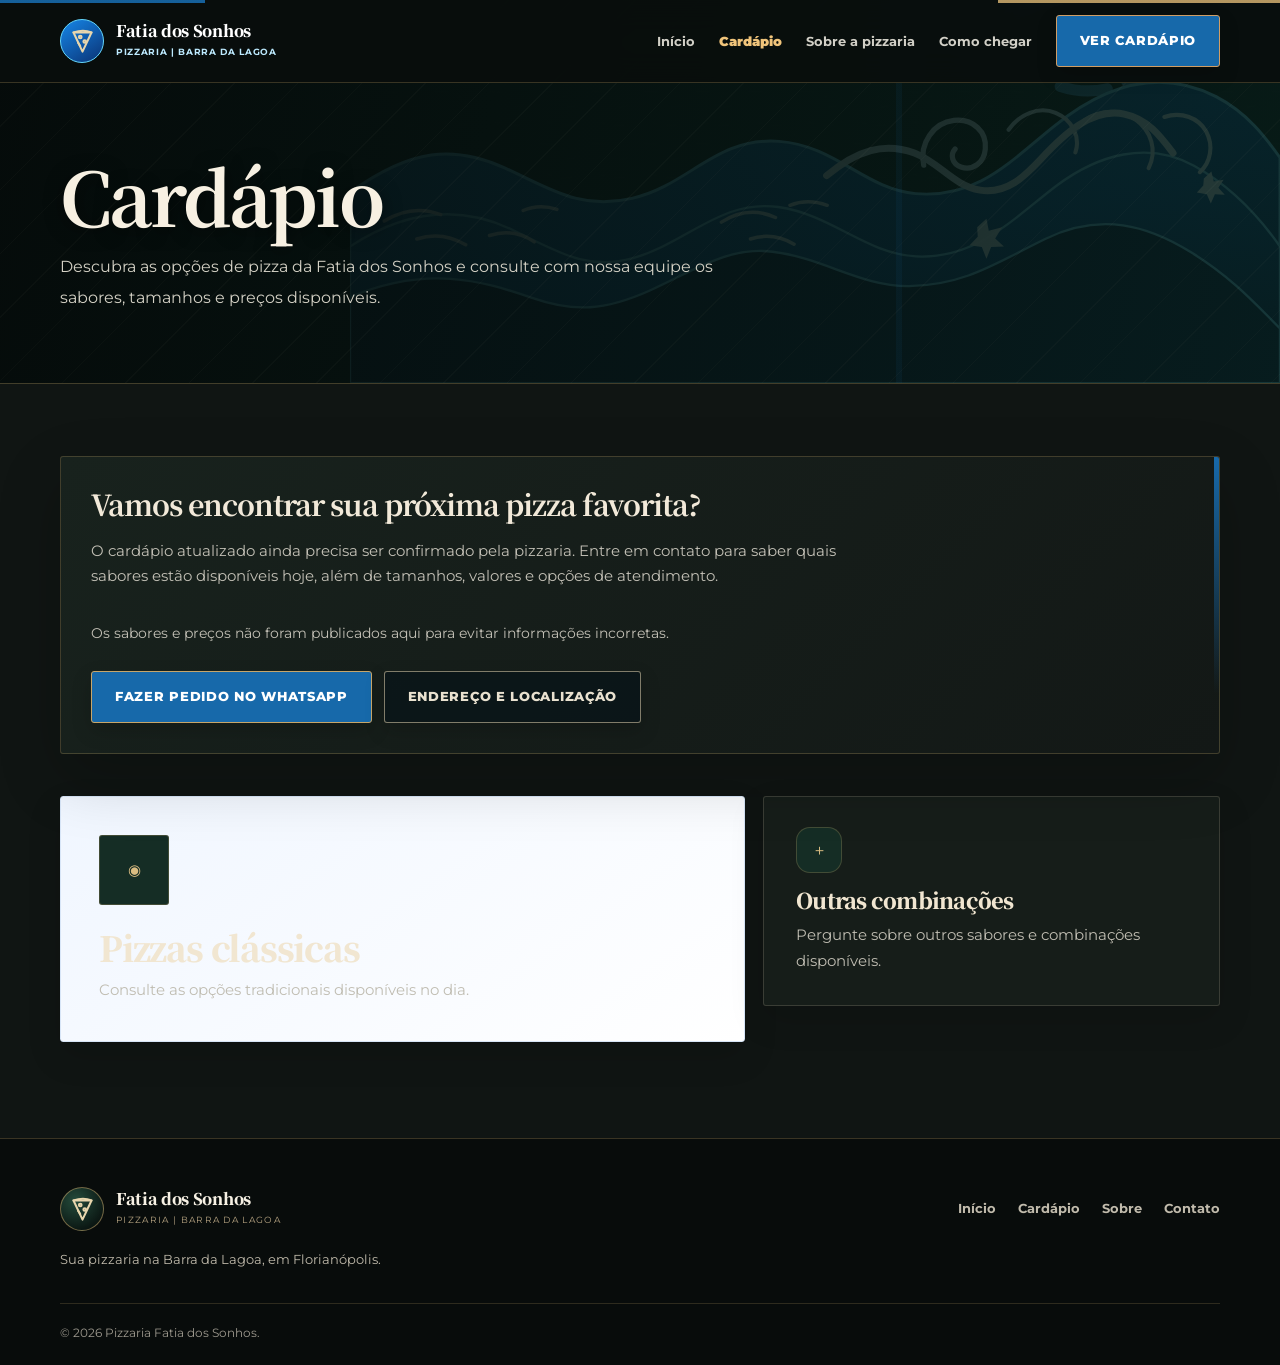
<file: cardapio.html>
<!DOCTYPE html>
<html lang="pt-BR"><head><meta charset="UTF-8"><meta name="viewport" content="width=device-width, initial-scale=1"><meta name="theme-color" content="#101413"><meta name="description" content="Consulte o cardápio da Pizzaria Fatia dos Sonhos, na Barra da Lagoa, Florianópolis. Confirme sabores, tamanhos e preços com a equipe."><title>Cardápio | Pizzaria Fatia dos Sonhos em Florianópolis</title><link rel="icon" type="image/svg+xml" href="favicon.svg"><link rel="preconnect" href="https://fonts.googleapis.com"><link rel="preconnect" href="https://fonts.gstatic.com" crossorigin><link href="https://fonts.googleapis.com/css2?family=Montserrat:wght@400;500;600;700;800;900&family=Noto+Serif+JP:wght@400;500;600;700&display=swap" rel="stylesheet"><link rel="stylesheet" href="style.css"></head>
<body><header class="navbar"><div class="container nav-inner"><a class="brand" href="index.html"><span class="brand-mark" aria-hidden="true"><svg viewBox="0 0 24 24" fill="none" stroke="currentColor" stroke-width="1.8" stroke-linecap="round" stroke-linejoin="round"><path d="M4 4c5.5-2 11.5-2 16 0l-8 17L4 4Z"/><path d="m4 4 16 0"/><circle cx="10" cy="8" r="1.2"/><circle cx="14" cy="12" r="1.2"/><path d="M8 13 10 16"/></svg></span><span><span class="brand-name">Fatia dos Sonhos</span><span class="brand-tag">Pizzaria | Barra da Lagoa</span></span></a><button class="menu-toggle" id="menuToggle" aria-label="Abrir menu" aria-expanded="false" aria-controls="navLinks">☰</button><nav class="nav-links" id="navLinks"><a href="index.html">Início</a><a href="cardapio.html" aria-current="page">Cardápio</a><a href="sobre.html">Sobre a pizzaria</a><a href="contato.html">Como chegar</a><a class="btn nav-cta" href="cardapio.html">VER CARDÁPIO</a></nav></div></header>
<main><section class="page-hero"><div class="container"><h1>Cardápio</h1><p>Descubra as opções de pizza da Fatia dos Sonhos e consulte com nossa equipe os sabores, tamanhos e preços disponíveis.</p></div></section><section class="page-content"><div class="container"><div class="menu-panel"><h2>Vamos encontrar sua próxima pizza favorita?</h2><p class="menu-intro">O cardápio atualizado ainda precisa ser confirmado pela pizzaria. Entre em contato para saber quais sabores estão disponíveis hoje, além de tamanhos, valores e opções de atendimento.</p><p class="menu-note">Os sabores e preços não foram publicados aqui para evitar informações incorretas.</p><div class="menu-actions"><a class="btn whatsapp-link" href="#">FAZER PEDIDO NO WHATSAPP</a><a class="btn btn-outline" href="contato.html">Endereço e localização</a></div></div><div style="margin-top:42px" class="service-grid"><article class="service-card"><div class="service-icon">◉</div><h3>Pizzas clássicas</h3><p>Consulte as opções tradicionais disponíveis no dia.</p></article><article class="service-card"><div class="service-icon">＋</div><h3>Outras combinações</h3><p>Pergunte sobre outros sabores e combinações disponíveis.</p></article></div></div></section></main>
<footer><div class="container"><div class="footer-main"><div><a class="brand" href="index.html"><span class="brand-mark" aria-hidden="true"><svg viewBox="0 0 24 24" fill="none" stroke="currentColor" stroke-width="1.8" stroke-linecap="round" stroke-linejoin="round"><path d="M4 4c5.5-2 11.5-2 16 0l-8 17L4 4Z"/><path d="m4 4 16 0"/><circle cx="10" cy="8" r="1.2"/><circle cx="14" cy="12" r="1.2"/><path d="M8 13 10 16"/></svg></span><span><span class="brand-name">Fatia dos Sonhos</span><span class="brand-tag">Pizzaria | Barra da Lagoa</span></span></a><p class="footer-description">Sua pizzaria na Barra da Lagoa, em Florianópolis.</p></div><nav class="footer-links"><a href="index.html">Início</a><a href="cardapio.html">Cardápio</a><a href="sobre.html">Sobre</a><a href="contato.html">Contato</a></nav></div><div class="footer-bottom"><span>© <span id="year"></span> Pizzaria Fatia dos Sonhos.</span></div></div></footer><script src="script.js"></script></body></html>
</file>
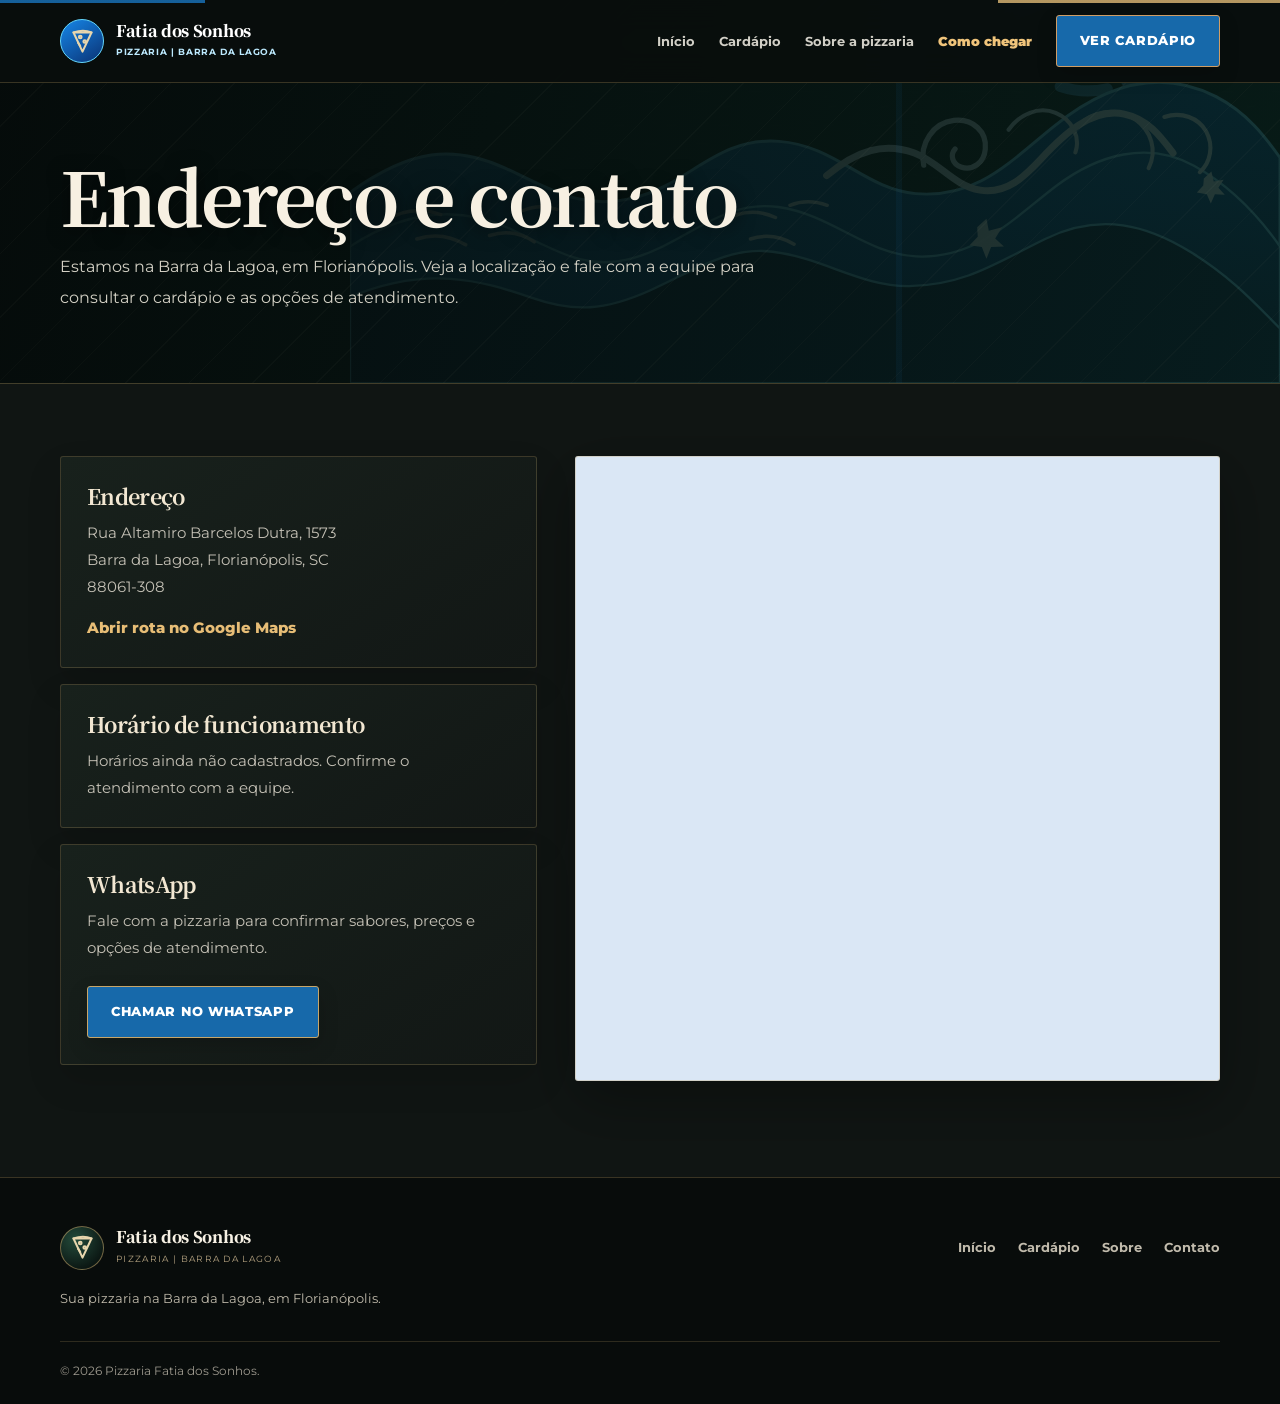
<file: contato.html>
<!DOCTYPE html>
<html lang="pt-BR"><head><meta charset="UTF-8"><meta name="viewport" content="width=device-width, initial-scale=1"><meta name="theme-color" content="#101413"><meta name="description" content="Encontre a Pizzaria Fatia dos Sonhos na Rua Altamiro Barcelos Dutra, 1573, Barra da Lagoa, Florianópolis, SC."><title>Endereço e contato | Fatia dos Sonhos</title><link rel="icon" type="image/svg+xml" href="favicon.svg"><link rel="preconnect" href="https://fonts.googleapis.com"><link rel="preconnect" href="https://fonts.gstatic.com" crossorigin><link href="https://fonts.googleapis.com/css2?family=Montserrat:wght@400;500;600;700;800;900&family=Noto+Serif+JP:wght@400;500;600;700&display=swap" rel="stylesheet"><link rel="stylesheet" href="style.css"></head>
<body><header class="navbar"><div class="container nav-inner"><a class="brand" href="index.html"><span class="brand-mark" aria-hidden="true"><svg viewBox="0 0 24 24" fill="none" stroke="currentColor" stroke-width="1.8" stroke-linecap="round" stroke-linejoin="round"><path d="M4 4c5.5-2 11.5-2 16 0l-8 17L4 4Z"/><path d="m4 4 16 0"/><circle cx="10" cy="8" r="1.2"/><circle cx="14" cy="12" r="1.2"/><path d="M8 13 10 16"/></svg></span><span><span class="brand-name">Fatia dos Sonhos</span><span class="brand-tag">Pizzaria | Barra da Lagoa</span></span></a><button class="menu-toggle" id="menuToggle" aria-label="Abrir menu" aria-expanded="false" aria-controls="navLinks">☰</button><nav class="nav-links" id="navLinks"><a href="index.html">Início</a><a href="cardapio.html">Cardápio</a><a href="sobre.html">Sobre a pizzaria</a><a href="contato.html" aria-current="page">Como chegar</a><a class="btn nav-cta" href="cardapio.html">VER CARDÁPIO</a></nav></div></header>
<main><section class="page-hero"><div class="container"><h1>Endereço e contato</h1><p>Estamos na Barra da Lagoa, em Florianópolis. Veja a localização e fale com a equipe para consultar o cardápio e as opções de atendimento.</p></div></section><section class="page-content"><div class="container contact-page-grid"><div><div class="contact-card"><h2>Endereço</h2><p>Rua Altamiro Barcelos Dutra, 1573<br>Barra da Lagoa, Florianópolis, SC<br>88061-308</p><p style="margin-top:14px"><a href="https://www.google.com/maps/search/?api=1&query=R.+Altamiro+Barcelos+Dutra%2C+1573%2C+Barra+da+Lagoa%2C+Florian%C3%B3polis+-+SC%2C+88061-308" target="_blank" rel="noopener">Abrir rota no Google Maps</a></p></div><div class="contact-card"><h2>Horário de funcionamento</h2><p>Horários ainda não cadastrados. Confirme o atendimento com a equipe.</p></div><div class="contact-card"><h2>WhatsApp</h2><p>Fale com a pizzaria para confirmar sabores, preços e opções de atendimento.</p><div class="menu-actions"><a class="btn whatsapp-link" href="#">Chamar no WhatsApp</a></div></div></div><div class="map-card"><iframe title="Mapa da Pizzaria Fatia dos Sonhos na Barra da Lagoa" src="https://maps.google.com/maps?q=R.%20Altamiro%20Barcelos%20Dutra%2C%201573%2C%20Barra%20da%20Lagoa%2C%20Florian%C3%B3polis%20-%20SC&t=&z=15&ie=UTF8&iwloc=&output=embed" loading="lazy" referrerpolicy="no-referrer-when-downgrade" allowfullscreen></iframe></div></div></section></main>
<footer><div class="container"><div class="footer-main"><div><a class="brand" href="index.html"><span class="brand-mark" aria-hidden="true"><svg viewBox="0 0 24 24" fill="none" stroke="currentColor" stroke-width="1.8" stroke-linecap="round" stroke-linejoin="round"><path d="M4 4c5.5-2 11.5-2 16 0l-8 17L4 4Z"/><path d="m4 4 16 0"/><circle cx="10" cy="8" r="1.2"/><circle cx="14" cy="12" r="1.2"/><path d="M8 13 10 16"/></svg></span><span><span class="brand-name">Fatia dos Sonhos</span><span class="brand-tag">Pizzaria | Barra da Lagoa</span></span></a><p class="footer-description">Sua pizzaria na Barra da Lagoa, em Florianópolis.</p></div><nav class="footer-links"><a href="index.html">Início</a><a href="cardapio.html">Cardápio</a><a href="sobre.html">Sobre</a><a href="contato.html">Contato</a></nav></div><div class="footer-bottom"><span>© <span id="year"></span> Pizzaria Fatia dos Sonhos.</span></div></div></footer><script src="script.js"></script></body></html>
</file>
<file: style.css>
:root{--blue:#164b91;--blue-dark:#103566;--blue-light:#eaf3ff;--white:#fff;--ink:#17263c;--muted:#637187;--line:#e3eaf3;--shadow:0 18px 55px rgba(16,53,102,.12);--radius:22px}
    *{box-sizing:border-box}
    html{scroll-behavior:smooth;scroll-padding-top:92px}
    body{margin:0;font-family:'Montserrat',sans-serif;color:var(--ink);background:var(--white);line-height:1.65}
    img{display:block;max-width:100%}
    a{color:inherit;text-decoration:none}
    button{font:inherit}
    .container{width:min(1160px,calc(100% - 40px));margin-inline:auto}
    .section{padding:92px 0}
    .eyebrow{display:inline-flex;align-items:center;gap:9px;color:var(--blue);font-size:.76rem;font-weight:900;letter-spacing:.14em;text-transform:uppercase}
    .eyebrow:before{content:"";width:24px;height:3px;border-radius:3px;background:currentColor}
    h1,h2,h3,p{margin-top:0}
    h1,h2,h3{line-height:1.13;letter-spacing:-.04em}
    h2{font-size:clamp(2rem,4vw,3.2rem);margin:14px 0 16px;font-weight:900}
    .section-intro{max-width:650px;color:var(--muted);margin-bottom:38px}
    .btn{display:inline-flex;align-items:center;justify-content:center;gap:10px;padding:15px 22px;border:2px solid transparent;border-radius:999px;background:var(--blue);color:#fff;font-size:.91rem;font-weight:900;transition:transform .2s,background .2s,box-shadow .2s;cursor:pointer}
    .btn:hover{background:var(--blue-dark);transform:translateY(-2px);box-shadow:0 12px 28px #164b912b}
    .btn-outline{background:transparent;color:var(--blue);border-color:#b8cde8}
    .btn-outline:hover{color:#fff;border-color:var(--blue)}
    .btn svg{width:19px;height:19px;flex:none}
    /* Navegação */
    .navbar{position:fixed;inset:0 0 auto;z-index:1000;background:rgba(255,255,255,.94);border-bottom:1px solid #e8eef6;backdrop-filter:blur(14px)}
    .nav-inner{height:82px;display:flex;align-items:center;justify-content:space-between;gap:24px}
    .brand{display:flex;align-items:center;gap:11px;min-width:0}
    .brand-mark{display:grid;place-items:center;width:46px;height:46px;flex:none;border-radius:15px;background:var(--blue);color:#fff}
    .brand-mark svg{width:27px;height:27px}
    .brand-name{display:block;font-size:.95rem;font-weight:900;letter-spacing:-.04em;line-height:1.1}
    .brand-tag{display:block;color:var(--muted);font-size:.65rem;letter-spacing:.08em;text-transform:uppercase;margin-top:5px}
    .nav-links{display:flex;align-items:center;gap:27px;font-size:.82rem;font-weight:700;color:#43536b}
    .nav-links a:not(.btn):hover{color:var(--blue)}
    .nav-cta{padding:12px 17px;font-size:.8rem}
    .menu-toggle{display:none;width:44px;height:44px;border:1px solid var(--line);background:#fff;border-radius:12px;color:var(--blue);cursor:pointer}
    .menu-toggle svg{width:23px;height:23px}
    /* Hero */
    .hero{padding:138px 0 78px;overflow:hidden;background:radial-gradient(circle at 83% 27%,#e4efff 0,transparent 32%),linear-gradient(180deg,#f8fbff 0%,#fff 100%)}
    .hero-grid{display:grid;grid-template-columns:1.02fr .98fr;align-items:center;gap:56px}
    .hero-copy h1{font-size:clamp(2.8rem,5.6vw,5rem);margin:18px 0 22px;font-weight:900;max-width:650px}
    .hero-copy h1 span{color:var(--blue)}
    .hero-copy>p{max-width:550px;color:var(--muted);font-size:1.05rem;margin-bottom:29px}
    .hero-actions{display:flex;flex-wrap:wrap;gap:12px}
    .hero-note{display:flex;align-items:center;gap:12px;margin-top:27px;color:var(--muted);font-size:.8rem}
    .note-icon{display:grid;place-items:center;width:38px;height:38px;flex:none;border-radius:50%;background:var(--blue-light);color:var(--blue)}
    .note-icon svg{width:20px;height:20px}
    .hero-visual{position:relative;min-height:470px}
    .hero-photo{position:absolute;inset:12px 18px 20px 22px;overflow:hidden;border-radius:48% 48% 25px 25px;box-shadow:var(--shadow)}
    .hero-photo img{width:100%;height:100%;object-fit:cover}
    .hero-photo:after{content:"";position:absolute;inset:0;background:linear-gradient(180deg,transparent 58%,rgba(7,28,57,.42))}
    .floating-card{position:absolute;z-index:2;display:flex;align-items:center;gap:12px;background:#fff;padding:15px 18px;border:1px solid #e7eef8;border-radius:17px;box-shadow:var(--shadow)}
    .floating-card.top{top:36px;left:0}
    .floating-card.bottom{bottom:0;right:0}
    .float-icon{display:grid;place-items:center;width:43px;height:43px;border-radius:13px;background:var(--blue-light);color:var(--blue)}
    .float-icon svg{width:23px;height:23px}
    .float-title{display:block;font-size:.8rem;font-weight:900}
    .float-sub{display:block;font-size:.68rem;color:var(--muted);margin-top:2px}
    /* Serviços */
    .services{background:#fff}
    .section-heading{text-align:center}
    .section-heading .section-intro{margin-inline:auto}
    .service-grid{display:grid;grid-template-columns:repeat(3,1fr);gap:20px}
    .service-card{padding:30px;border:1px solid var(--line);border-radius:var(--radius);transition:transform .2s,box-shadow .2s}
    .service-card:hover{transform:translateY(-5px);box-shadow:var(--shadow)}
    .service-icon{display:grid;place-items:center;width:58px;height:58px;border-radius:18px;background:var(--blue-light);color:var(--blue);margin-bottom:23px}
    .service-icon svg{width:29px;height:29px}
    .service-card h3{font-size:1.2rem;margin-bottom:10px;font-weight:900}
    .service-card p{color:var(--muted);font-size:.9rem;margin:0}
    /* Diferenciais */
    .advantages{background:var(--blue-dark);color:#fff;position:relative;overflow:hidden}
    .advantages:after{content:"";position:absolute;width:420px;height:420px;border:1px solid #ffffff14;border-radius:50%;right:-160px;top:-180px;box-shadow:0 0 0 50px #ffffff08,0 0 0 100px #ffffff05}
    .advantages .eyebrow{color:#a9d0ff}
    .advantages .section-intro{color:#d0deef}
    .advantage-grid{display:grid;grid-template-columns:repeat(4,1fr);gap:16px;position:relative;z-index:1}
    .advantage{padding:23px 20px;border:1px solid #ffffff26;background:#ffffff09;border-radius:18px}
    .advantage .service-icon{background:#ffffff14;color:#c8e0ff;width:49px;height:49px;border-radius:15px;margin-bottom:18px}
    .advantage .service-icon svg{width:24px;height:24px}
    .advantage h3{font-size:1rem;margin-bottom:9px}
    .advantage p{font-size:.82rem;color:#d0deef;margin:0}
    /* Sobre */
    .about-grid{display:grid;grid-template-columns:.95fr 1.05fr;gap:68px;align-items:center}
    .about-image{position:relative;min-height:435px}
    .about-image img{position:absolute;inset:0;width:100%;height:100%;object-fit:cover;border-radius:var(--radius);box-shadow:var(--shadow)}
    .about-stamp{position:absolute;right:-18px;bottom:24px;background:var(--blue);color:#fff;border-radius:18px;padding:20px 23px;max-width:195px;box-shadow:var(--shadow)}
    .about-stamp strong{display:block;font-size:1.12rem;font-weight:900}
    .about-stamp span{display:block;font-size:.75rem;margin-top:5px;color:#dbeaff}
    .about-copy p{color:var(--muted)}
    .about-points{display:grid;grid-template-columns:1fr 1fr;gap:13px;margin:25px 0 29px}
    .about-point{display:flex;align-items:center;gap:9px;font-size:.83rem;font-weight:700}
    .check{display:grid;place-items:center;width:23px;height:23px;flex:none;border-radius:50%;background:var(--blue-light);color:var(--blue)}
    .check svg{width:14px;height:14px}
    /* Localização */
    .location{background:var(--blue-light)}
    .location-grid{display:grid;grid-template-columns:.9fr 1.1fr;gap:35px;align-items:stretch}
    .location-info{padding:15px 0}
    .info-row{display:flex;align-items:flex-start;gap:14px;margin:23px 0}
    .info-row .service-icon{width:47px;height:47px;border-radius:14px;flex:none;margin:0}
    .info-row .service-icon svg{width:23px;height:23px}
    .info-row h3{font-size:.92rem;letter-spacing:0;margin:2px 0 5px}
    .info-row p{font-size:.85rem;color:var(--muted);margin:0}
    .map-card{overflow:hidden;border-radius:var(--radius);min-height:390px;background:#d8e7f8;box-shadow:var(--shadow)}
    .map-card iframe{width:100%;height:100%;min-height:390px;border:0;display:block}
    /* Chamada final */
    .final-cta{padding:82px 0}
    .cta-panel{position:relative;overflow:hidden;display:flex;align-items:center;justify-content:space-between;gap:30px;padding:48px;border-radius:28px;background:var(--blue);color:#fff}
    .cta-panel:after{content:"";position:absolute;width:310px;height:310px;border:1px solid #ffffff2a;border-radius:50%;right:18%;top:-190px;box-shadow:0 0 0 38px #ffffff0c,0 0 0 76px #ffffff08}
    .cta-copy{position:relative;z-index:1;max-width:650px}
    .cta-copy h2{margin-top:0;margin-bottom:12px}
    .cta-copy p{color:#dceaff;margin:0}
    .cta-panel .btn{position:relative;z-index:1;background:#fff;color:var(--blue);white-space:nowrap}
    .cta-panel .btn:hover{background:#eaf3ff}
    /* Rodapé */
    footer{background:#0c2547;color:#fff;padding:48px 0 22px}
    .footer-main{display:flex;justify-content:space-between;gap:30px;align-items:flex-start;padding-bottom:32px}
    footer .brand-tag{color:#b6c8df}
    .footer-description{max-width:340px;color:#b6c8df;font-size:.82rem;margin:17px 0 0}
    .footer-links{display:flex;gap:22px;flex-wrap:wrap;font-size:.8rem;color:#dce7f5;font-weight:700}
    .footer-links a:hover{color:#fff;text-decoration:underline}
    .footer-bottom{border-top:1px solid #ffffff20;padding-top:20px;display:flex;justify-content:space-between;gap:18px;flex-wrap:wrap;color:#a9bdd7;font-size:.72rem}
    .whatsapp-float{position:fixed;right:22px;bottom:22px;z-index:900;width:62px;height:62px;display:grid;place-items:center;border-radius:50%;background:#20b965;color:#fff;box-shadow:0 10px 30px #08743c4d;transition:transform .2s}
    .whatsapp-float:hover{transform:translateY(-4px) scale(1.04)}
    .whatsapp-float svg{width:31px;height:31px}
    .sr-only{position:absolute;width:1px;height:1px;padding:0;margin:-1px;overflow:hidden;clip:rect(0,0,0,0);white-space:nowrap;border:0}
    @media(max-width:950px){
      .nav-links{gap:16px}.nav-links a:not(.btn){font-size:.76rem}
      .hero-grid{gap:25px}.hero-visual{min-height:400px}
      .advantage-grid{grid-template-columns:repeat(2,1fr)}
      .about-grid{gap:38px}
    }
    @media(max-width:760px){
      html{scroll-padding-top:75px}.container{width:min(100% - 32px,560px)}.section{padding:68px 0}
      .nav-inner{height:72px}.brand-mark{width:41px;height:41px;border-radius:13px}.brand-name{font-size:.87rem}
      .menu-toggle{display:grid;place-items:center}
      .nav-links{display:none;position:absolute;top:72px;left:0;right:0;padding:18px 22px 24px;background:#fff;border-bottom:1px solid var(--line);box-shadow:0 18px 25px #123b7212;align-items:stretch;gap:0}
      .nav-links.open{display:flex;flex-direction:column}
      .nav-links a:not(.btn){padding:13px 0;font-size:.9rem;border-bottom:1px solid #edf1f7}
      .nav-cta{margin-top:14px}
      .hero{padding:112px 0 58px}.hero-grid{grid-template-columns:1fr;gap:35px}.hero-copy h1{font-size:clamp(2.65rem,12vw,4rem)}
      .hero-copy>p{font-size:.97rem}.hero-visual{min-height:370px;margin:0 4px}
      .hero-photo{inset:10px 12px 18px 16px}.floating-card.top{left:-5px;top:18px}.floating-card.bottom{right:-4px}
      .service-grid,.review-grid{grid-template-columns:1fr}.service-card{padding:25px}
      .advantage-grid{gap:12px}.advantage{padding:19px 15px}
      .about-grid,.location-grid{grid-template-columns:1fr;gap:28px}.about-image{min-height:340px;margin-right:10px}
      .about-stamp{right:-10px}.about-points{gap:12px}
      .map-card,.map-card iframe{min-height:320px}
      .cta-panel{padding:34px 25px;align-items:flex-start;flex-direction:column}.cta-panel h2{font-size:2.15rem}
      .footer-main{flex-direction:column}.footer-links{gap:16px}
      .whatsapp-float{width:56px;height:56px;right:15px;bottom:15px}
    }
    @media(max-width:390px){.brand-tag{font-size:.58rem}.hero-actions .btn{width:100%}.advantage-grid{grid-template-columns:1fr}.about-points{grid-template-columns:1fr}.floating-card{padding:12px}.float-title{font-size:.74rem}}
    @media(prefers-reduced-motion:reduce){html{scroll-behavior:auto}*,*:before,*:after{transition:none!important}}

    /* Direção de arte: composição editorial, hierarquia tipográfica e ritmo */
    :root{--blue:#124b91;--blue-dark:#0b2a52;--blue-light:#edf4fc;--ink:#10223b;--muted:#52657e;--line:#dce6f2;--shadow:0 24px 70px rgba(11,42,82,.15);--radius:24px}
    body{font-size:15px} h1,h2,h3{letter-spacing:-.055em} h1,h2,h3{font-weight:900}
    h2{font-size:clamp(2.35rem,4.7vw,3.8rem);line-height:1.02}
    .section-intro{font-size:1rem;line-height:1.85;max-width:600px}
    .hero{padding:154px 0 96px;background:linear-gradient(115deg,#f7faff 0%,#fff 58%,#e7f0fc 100%)}
    .hero-grid{grid-template-columns:minmax(0,1.1fr) minmax(0,.9fr);gap:clamp(32px,6vw,92px)}
    .hero-copy{padding:14px 0 22px}.hero-copy h1{font-size:clamp(3.4rem,6.8vw,6.3rem);line-height:.98;max-width:690px;margin:0 0 27px}
    .hero-copy h1 span{display:block;color:var(--blue)}.hero-copy>p{font-size:1.08rem;line-height:1.85;max-width:500px}
    .hero-visual{min-height:560px}.hero-photo{inset:0 0 18px 30px;border-radius:46% 46% 24px 24px}.hero-photo img{transform:scale(1.04)}
    .floating-card{border-radius:16px}.floating-card.top{left:-18px;top:56px}.floating-card.bottom{right:-20px;bottom:4px}
    .section{padding:108px 0}.section-heading{text-align:left;max-width:780px;margin-bottom:44px}
    .section-heading .section-intro{margin-left:0;margin-right:0}
    .service-grid{display:grid;grid-template-columns:1.2fr .8fr;grid-template-rows:auto auto;gap:18px;align-items:stretch}
    .service-card{min-height:210px;padding:30px 32px;display:flex;flex-direction:column;align-items:flex-start}
    .service-card:first-child{grid-row:span 2;min-height:100%;padding:38px;background:linear-gradient(145deg,#f0f6ff,#fff);border-color:#d7e5f7}
    .service-card:first-child .service-icon{width:70px;height:70px}.service-card:first-child h3{font-size:clamp(1.6rem,2.7vw,2.25rem);max-width:300px}
    .service-card:not(:first-child) .service-icon{width:46px;height:46px;border-radius:14px;margin-bottom:15px}
    .service-card:not(:first-child) .service-icon svg{width:23px;height:23px}
    .service-card h3{font-size:1.35rem}.service-card p{font-size:.91rem;line-height:1.8}
    .advantages{background:var(--blue-dark)}.advantages h2{max-width:650px}
    .advantage-grid{grid-template-columns:1.25fr .75fr 1fr;grid-template-rows:auto auto;gap:14px}
    .advantage{min-height:195px;padding:26px}.advantage:first-child{grid-column:span 2;min-height:230px;background:#ffffff12}
    .advantage:nth-child(2){grid-column:3;grid-row:span 2}.advantage:nth-child(3){grid-column:1;min-height:170px}.advantage:nth-child(4){grid-column:2;min-height:170px}
    .advantage h3{font-size:1.15rem}.advantage:first-child h3{font-size:1.55rem}.advantage p{line-height:1.8}
    .about-grid{grid-template-columns:1fr 1fr;gap:clamp(38px,7vw,100px)}.about-image{min-height:520px}
    .about-image img{border-radius:24px}.about-copy h2{max-width:560px}.about-copy p{line-height:1.9;font-size:.97rem}
    .location{background:#eaf2fc}.location-grid{grid-template-columns:.8fr 1.2fr;gap:60px}
    .location-info h2{font-size:clamp(2.3rem,4vw,3.3rem)}.map-card{min-height:460px;border:8px solid #fff}
    .map-card iframe{min-height:444px}.final-cta{padding:90px 0;background:#fff}
    .cta-panel{padding:58px 56px;border-radius:28px;background:linear-gradient(120deg,#124b91,#0b2a52)}
    .cta-copy h2{font-size:clamp(2.25rem,4vw,3.4rem);max-width:600px}.cta-copy p{font-size:1rem;line-height:1.8}
    footer{background:#071d39}.whatsapp-float{width:64px;height:64px}
    .reveal-image{opacity:0;transform:translateY(26px) scale(.985);transition:opacity .85s ease,transform .85s cubic-bezier(.2,.7,.2,1)}
    .reveal-image.is-visible{opacity:1;transform:translateY(0) scale(1)}
    @media(max-width:950px){
      .hero-grid{gap:28px}.hero-copy h1{font-size:clamp(3rem,6.5vw,4.8rem)}.hero-visual{min-height:440px}
      .service-grid{grid-template-columns:1fr 1fr}.service-card:first-child{grid-row:span 2}
      .advantage-grid{grid-template-columns:1fr 1fr}.advantage:first-child{grid-column:span 1}.advantage:nth-child(2){grid-column:2;grid-row:span 2}.advantage:nth-child(3){grid-column:1}.advantage:nth-child(4){grid-column:1}
      .location-grid{gap:30px}
    }
    @media(max-width:760px){
      .section{padding:74px 0}.hero{padding:112px 0 62px}
      .hero-grid{grid-template-columns:1fr;gap:28px}.hero-copy{padding:10px 0 0}.hero-copy h1{font-size:clamp(3.15rem,13vw,4.5rem);max-width:560px}
      .hero-copy>p{font-size:1rem}.hero-visual{min-height:410px;margin:0 8px 0 0}.hero-photo{inset:0 10px 18px 16px}
      .floating-card.top{left:-8px;top:20px}.floating-card.bottom{right:-5px;bottom:0}
      .section-heading{margin-bottom:30px}.service-grid{grid-template-columns:1fr;grid-template-rows:auto}
      .service-card:first-child{grid-row:auto;min-height:250px;padding:30px}.service-card{min-height:auto}
      .advantage-grid{grid-template-columns:1fr 1fr}.advantage:first-child{grid-column:span 2;min-height:180px}
      .advantage:nth-child(2){grid-column:span 2;grid-row:auto}.advantage:nth-child(3),.advantage:nth-child(4){grid-column:auto;min-height:185px}
      .review-grid{grid-template-columns:1fr}.review,.review:last-child{grid-column:auto;min-height:220px}.review:nth-child(2){transform:none}.review-note{margin-top:22px}
      .about-grid,.location-grid{grid-template-columns:1fr;gap:34px}.about-image{min-height:360px;margin-right:10px}
      .map-card,.map-card iframe{min-height:330px}.map-card{border-width:5px}.cta-panel{padding:35px 25px}.final-cta{padding:64px 0}
    }
    @media(max-width:390px){
      .hero-copy h1{font-size:3rem}.hero-visual{min-height:340px}.advantage-grid{grid-template-columns:1fr}
      .advantage:first-child,.advantage:nth-child(2),.advantage:nth-child(3),.advantage:nth-child(4){grid-column:1;grid-row:auto;min-height:150px}
    }
    @media(prefers-reduced-motion:reduce){.reveal-image{opacity:1;transform:none;transition:none}}

  
    /* Ajustes finais para telas estreitas (incluindo 360px) */
    html, body{width:100%;max-width:100%;overflow-x:clip}
    img, iframe{max-width:100%}
    .container{min-width:0}
    .hero-copy h1, h2, h3, p, a, .brand{overflow-wrap:break-word}
    .btn{min-height:48px}
    .menu-toggle{min-width:44px;min-height:44px}
    .footer-links a, .footer-bottom a{display:inline-flex;align-items:center;min-height:44px}
    @media(max-width:760px){
      .container{width:calc(100% - 32px);max-width:560px}
      .section{padding:58px 0}
      .nav-inner{gap:10px}
      .brand{gap:8px}
      .brand-mark{width:38px;height:38px}
      .brand-name{font-size:.84rem}
      .brand-tag{font-size:.56rem;letter-spacing:.045em}
      .nav-links{max-height:calc(100dvh - 72px);overflow-y:auto}
      .nav-links a:not(.btn){min-height:44px;display:flex;align-items:center;padding:10px 0}
      .nav-cta{min-height:48px}
      .hero{padding:102px 0 48px}
      .hero-grid{gap:24px}
      .hero-copy h1{font-size:clamp(2.25rem,10.2vw,3rem);line-height:1.04;letter-spacing:-.045em;margin:0 0 18px}
      .hero-copy>p{font-size:1rem;line-height:1.7;margin-bottom:22px}
      .hero-actions{gap:10px}
      .hero-actions .btn{width:100%;white-space:normal;text-align:center;padding:13px 16px}
      .hero-note{font-size:.88rem;line-height:1.5}
      .hero-visual{min-height:320px;margin:0 8px 0 4px}
      .hero-photo{inset:0 8px 14px 12px;border-radius:40% 40% 20px 20px}
      .floating-card{max-width:calc(100% - 4px);gap:8px;padding:10px 12px}
      .floating-card.top{left:-4px;top:14px}
      .floating-card.bottom{right:-2px;bottom:0}
      .float-icon{width:36px;height:36px;flex:none}
      .float-title{font-size:.76rem}
      .float-sub{font-size:.7rem}
      h2,.location-info h2,.cta-copy h2{font-size:clamp(1.8rem,8.3vw,2.25rem);line-height:1.1;letter-spacing:-.04em}
      .section-heading{margin-bottom:26px}
      .section-intro{font-size:1rem;line-height:1.7;margin-bottom:26px}
      .service-grid{grid-template-columns:minmax(0,1fr);gap:14px}
      .service-card,.service-card:first-child{min-height:0;padding:23px}
      .service-card:first-child .service-icon{width:54px;height:54px}
      .service-card h3,.service-card:first-child h3{font-size:1.25rem;line-height:1.2}
      .service-card p{font-size:.98rem;line-height:1.65}
      .advantage-grid{grid-template-columns:minmax(0,1fr);gap:12px}
      .advantage,.advantage:first-child,.advantage:nth-child(2),.advantage:nth-child(3),.advantage:nth-child(4){
        grid-column:1;grid-row:auto;min-height:0;padding:21px
      }
      .advantage h3,.advantage:first-child h3{font-size:1.16rem}
      .advantage p{font-size:.96rem;line-height:1.65}
      .about-grid,.location-grid{grid-template-columns:minmax(0,1fr);gap:26px}
      .about-image{min-height:290px;margin:0 8px 0 0}
      .about-stamp{right:-5px;bottom:14px;max-width:180px;padding:15px}
      .about-copy p{font-size:1rem;line-height:1.7}
      .about-points{grid-template-columns:minmax(0,1fr);gap:8px;margin:20px 0 24px}
      .about-point{font-size:.94rem;min-height:36px}
      .info-row{gap:12px}
      .info-row p{font-size:.96rem;line-height:1.65;overflow-wrap:anywhere}
      .map-card{min-height:280px;border-width:4px}
      .map-card iframe{min-height:280px}
      .final-cta{padding:48px 0}
      .cta-panel{padding:27px 20px;gap:20px;border-radius:22px}
      .cta-copy p{font-size:1rem;line-height:1.7}
      .cta-panel .btn{width:100%;white-space:normal;text-align:center;padding:13px 15px}
      .footer-main{gap:20px}
      .footer-links{gap:4px 12px}
      .footer-links a{font-size:.9rem}
      .footer-bottom{font-size:.82rem;line-height:1.6;gap:8px}
      .whatsapp-float{width:52px;height:52px;right:12px;bottom:calc(12px + env(safe-area-inset-bottom));}
      .whatsapp-float svg{width:26px;height:26px}
      body{padding-bottom:env(safe-area-inset-bottom)}
    }
    @media(max-width:390px){
      .brand-tag{font-size:.53rem}
      .hero-copy h1{font-size:clamp(2.15rem,9.8vw,2.45rem)}
      .hero-visual{min-height:295px}
      .floating-card{padding:9px 10px}
      .float-title{font-size:.72rem}
      .float-sub{font-size:.66rem}
      .service-card,.service-card:first-child{padding:20px}
      .cta-panel{padding:24px 18px}
    }
    @media(prefers-reduced-motion:reduce){
      .reveal-image{opacity:1;transform:none;transition:none}
    }

  

/* Navegação entre páginas */
.nav-links a[aria-current="page"]{color:var(--blue);font-weight:900}
.page-hero{padding:145px 0 64px;background:linear-gradient(120deg,#edf4fc,#fff);border-bottom:1px solid var(--line)}
.page-hero h1{font-size:clamp(2.6rem,6vw,4.6rem);margin:0 0 16px;max-width:850px}
.page-hero p{color:var(--muted);max-width:700px;font-size:1.02rem;line-height:1.85;margin:0}
.page-content{padding:70px 0 100px}
.menu-intro{max-width:760px;color:var(--muted);margin-bottom:32px}
.menu-panel{padding:30px;border:1px solid var(--line);border-radius:24px;background:#f7faff}
.menu-panel h2{font-size:1.8rem;margin-top:0}
.menu-note{color:var(--muted);font-size:.9rem}
.menu-actions{display:flex;flex-wrap:wrap;gap:12px;margin-top:25px}
.about-page-grid{display:grid;grid-template-columns:1fr 1fr;gap:48px;align-items:center}
.about-page-grid .about-image{min-height:440px}
.contact-page-grid{display:grid;grid-template-columns:.85fr 1.15fr;gap:38px;align-items:stretch}
.contact-card{background:#fff;border:1px solid var(--line);border-radius:22px;padding:26px;margin-bottom:16px}
.contact-card h2{font-size:1.35rem;letter-spacing:-.03em;margin:0 0 10px}
.contact-card p{color:var(--muted);margin:0;line-height:1.8}
.contact-card a:not(.btn){color:var(--blue);font-weight:800}
.home-hero{position:relative;isolation:isolate;min-height:min(790px,calc(100svh - 70px));display:flex;align-items:center;padding:160px 0 125px;color:#fff;background:linear-gradient(90deg,rgba(5,17,31,.86) 0%,rgba(5,17,31,.64) 48%,rgba(5,17,31,.22) 100%),linear-gradient(0deg,rgba(5,17,31,.3),rgba(5,17,31,.08)),url('https://images.unsplash.com/photo-1571407970349-bc81e7e96d47?auto=format&fit=crop&w=2000&q=82') center 52%/cover no-repeat}
.home-hero .hero-grid{display:block}
.home-hero .hero-copy{max-width:780px;padding:0}
.home-hero .hero-copy h1{font-size:clamp(3.4rem,7.4vw,6.6rem);line-height:.98;margin:0 0 25px;max-width:780px;text-shadow:0 3px 28px #0005}
.home-hero .hero-copy h1 span{color:#ffd48a}
.home-hero .hero-copy>p{color:#f2f5fa;max-width:600px;font-size:1.08rem;line-height:1.85;text-shadow:0 2px 15px #0005}
.home-hero .hero-note{color:#f4f7fb}
.home-hero .note-icon{background:#ffffff1f;color:#fff;border:1px solid #ffffff35}
.home-hero .hero-visual{display:none}
.home-hero .btn{background:#fff;color:var(--blue);box-shadow:0 12px 35px #0002}
.home-hero .btn:hover{background:#edf4fc}
.home-hero .btn-outline{background:#ffffff12;color:#fff;border-color:#ffffffa6;box-shadow:none}
.home-hero .btn-outline:hover{background:#fff;color:var(--blue)}
.home-quick-links{padding:30px 0;background:#fff}
.quick-link-row{display:flex;justify-content:space-between;gap:18px;align-items:center;flex-wrap:wrap}
.quick-link-row p{margin:0;color:var(--muted);font-size:.92rem}
@media(max-width:760px){
 .page-hero{padding:112px 0 48px}.page-content{padding:48px 0 70px}
 .home-hero{min-height:690px;min-height:78svh;padding:130px 0 85px;background-position:58% center}
 .home-hero .hero-copy h1{font-size:clamp(3rem,13vw,4.5rem)}
 .home-hero .hero-copy>p{font-size:.98rem}
 .about-page-grid,.contact-page-grid{grid-template-columns:1fr;gap:25px}
 .about-page-grid .about-image{min-height:340px}
 .menu-panel{padding:23px}
 .quick-link-row{align-items:flex-start;flex-direction:column}
}
@media(prefers-reduced-motion:reduce){.reveal-image{opacity:1;transform:none;transition:none}}

/* Conversao e legibilidade - atualizado */
.home-hero{background-image:linear-gradient(90deg,rgba(0,0,0,.9),rgba(0,0,0,.72) 55%,rgba(0,0,0,.42)),linear-gradient(0deg,rgba(0,0,0,.4),rgba(0,0,0,.16)),url('https://images.unsplash.com/photo-1571407970349-bc81e7e96d47?auto=format&fit=crop&w=2000&q=82')}
.home-hero .hero-copy h1 span{color:#f5c451}
.home-hero .hero-copy>p{color:#fff;max-width:620px;line-height:1.8;text-shadow:0 2px 12px #000}
.navbar .brand-name,.navbar .brand-tag{color:var(--blue);text-shadow:none}
.navbar .brand-tag{font-weight:700;letter-spacing:.07em}
.home-hero .btn:not(.btn-outline){background:#f5c451;color:#171717;border:1px solid #f5c451;font-weight:900}
.home-hero .btn:not(.btn-outline):hover{background:#ffda78;transform:translateY(-2px)}

.trust-strip{background:#0a1b2d;color:#fff;padding:20px 0}.trust-strip-inner{display:grid;grid-template-columns:repeat(3,minmax(0,1fr));gap:20px}.trust-item{display:flex;flex-direction:column;gap:5px;padding:5px 18px;border-left:2px solid #f5c451}.trust-item strong{font-size:.94rem;color:#fff}.trust-item small{font-size:.8rem;line-height:1.5;color:#cbd5e1}.featured-section{padding:76px 0;background:#f7f8fa}.featured-section .section-heading{max-width:700px;margin:0 auto 30px;text-align:center}.eyebrow{display:block;margin-bottom:10px;color:#9b6a08;font-size:.76rem;font-weight:900;letter-spacing:.15em}

.featured-section h2,.hours-panel h2{margin:0 0 14px;font-size:clamp(2rem,4vw,3rem);letter-spacing:-.04em;color:#102033}.featured-empty{max-width:820px;margin:0 auto;padding:28px;display:flex;align-items:center;justify-content:space-between;gap:24px;background:#fff;border:1px solid #e1e5eb;border-radius:18px;box-shadow:0 14px 35px #0c20300c}.featured-empty h3{margin:0 0 8px;font-size:1.2rem;color:#15263b}.featured-empty p{margin:0;max-width:520px;color:#566273;line-height:1.7}.featured-empty .btn{flex-shrink:0;background:#f5c451;color:#171717;font-weight:900;border:1px solid #f5c451}

.hours-section{padding:0 0 76px;background:#f7f8fa}.hours-panel{display:flex;align-items:center;justify-content:space-between;gap:24px;padding:30px;background:#fff;border:1px solid #e1e5eb;border-radius:18px}.hours-panel h2{font-size:clamp(1.6rem,3vw,2.2rem)}.hours-status{margin:0;color:#566273;line-height:1.65}

@media(max-width:760px){.trust-strip-inner{grid-template-columns:1fr;gap:12px}.trust-item{padding:4px 0 4px 14px}.featured-section{padding:52px 0}.featured-empty,.hours-panel{align-items:stretch;flex-direction:column;padding:22px}.featured-empty .btn,.hours-panel .btn{width:100%;text-align:center}.hours-section{padding-bottom:52px}}

/* Tema de ondas de agua: arte original inspirada em gravuras japonesas */
:root{--blue:#1260bd;--blue-dark:#071e49;--blue-light:#e6f5ff;--wave-cyan:#63d5ff;--wave-gold:#f5c451}
.navbar{background:rgba(4,17,44,.97);border-bottom:1px solid rgba(111,207,255,.25);backdrop-filter:blur(12px)}
.navbar .brand-name{color:#fff}.navbar .brand-tag{color:#bdeaff;text-shadow:none}
.navbar .brand-mark{background:linear-gradient(145deg,#1687e8,#0a3274);border:1px solid #64d7ff}
.nav-links{color:#e8f5ff}.nav-links a:not(.btn):hover,.nav-links a[aria-current="page"]{color:#71dcff}
.nav-cta{background:#f5c451;color:#081a38;border:1px solid #f5c451}.nav-cta:hover{background:#ffdd7a;color:#081a38;border-color:#ffdd7a}
.menu-toggle{background:#0c2c63;color:#e5f8ff;border-color:#397dba}
.home-hero{overflow:hidden}
.home-hero:before{content:"";position:absolute;inset:0;background-image:url("waves.svg");background-repeat:no-repeat;background-size:min(1100px,100%) auto;background-position:right bottom;opacity:.72;mix-blend-mode:screen;pointer-events:none;z-index:0}
.home-hero .container{position:relative;z-index:1}
.home-hero .hero-copy h1 span{color:#f5c451;text-shadow:0 2px 20px #0008}
.home-hero .hero-copy>p{color:#f3f9ff}
.home-hero .hero-actions .btn:not(.btn-outline){background:#f5c451;color:#101b2c;border-color:#f5c451}
.home-hero .hero-actions .btn:not(.btn-outline):hover{background:#ffdd7a;border-color:#ffdd7a}
.home-hero .hero-actions .btn-outline{background:rgba(4,20,55,.35);border-color:#9ce7ff;color:#fff}
.home-hero .hero-actions .btn-outline:hover{background:#e5f8ff;color:#08224d}
.page-hero{background-color:#071e49;background-image:linear-gradient(100deg,rgba(4,18,48,.96),rgba(7,54,123,.82)),url("waves.svg");background-repeat:no-repeat;background-position:center,right bottom;background-size:cover,min(950px,100%) auto;border-bottom:3px solid #1687dc}
.page-hero h1{color:#fff;text-shadow:0 3px 18px #0006}.page-hero p{color:#e0f3ff}
.nav-links a[aria-current="page"]{color:#71dcff}
.featured-section{border-top:1px solid #d2eaff;background:linear-gradient(180deg,#f2f9ff,#fff)}
.featured-section .section-heading h2:after{content:"";display:block;width:72px;height:4px;border-radius:8px;background:linear-gradient(90deg,#1687dc,#7be5ff);margin:16px auto 0}
.menu-panel,.contact-card{box-shadow:0 12px 34px rgba(10,56,118,.08)}
.whatsapp-float{box-shadow:0 7px 25px rgba(0,0,0,.24);bottom:calc(20px + env(safe-area-inset-bottom))}
@media(max-width:760px){
 .nav-links{background:#071e49;border-bottom:1px solid #2368a5;box-shadow:0 18px 25px #06163355}
 .nav-links a:not(.btn){color:#e8f5ff;border-bottom-color:#ffffff1c}
 .nav-links a:not(.btn):hover,.nav-links a[aria-current="page"]{color:#71dcff}
 .nav-cta{color:#081a38!important;background:#f5c451!important}
 .home-hero:before{background-size:145% auto;background-position:66% bottom;opacity:.66}
 .page-hero{background-size:cover,150% auto;background-position:center,right bottom}
}
@media(prefers-reduced-motion:reduce){.home-hero .btn,.nav-cta{transition:none}}

/* ==========================================================
   KIMETSU-INSPIRED ART DIRECTION — editorial Japan / anime cinema
   Motifs and textures are original vector artwork, not character art.
   ========================================================== */
:root{
 --blue:#1769aa;--blue-dark:#071e49;--blue-light:#dff2ff;
 --ink:#f5f1e8;--muted:#bcbeb7;--line:rgba(224,219,202,.17);
 --white:#f7f3e9;--shadow:0 20px 60px rgba(0,0,0,.32);--radius:5px;
 --charcoal:#101413;--charcoal-2:#171d1a;--forest:#18372b;
 --vermilion:#1769aa;--vermilion-bright:#39a5ed;--indigo:#082b56;
 --aged-gold:#c7a66a;--paper:#e5d9bd;
}
html{scroll-behavior:smooth;scroll-padding-top:88px}
body{background:var(--charcoal);color:var(--ink);font-family:'Montserrat',sans-serif;line-height:1.72}
body:before{content:"";position:fixed;inset:0;pointer-events:none;z-index:-1;opacity:.15;background-image:repeating-linear-gradient(0deg,transparent 0 4px,rgba(226,211,173,.03) 4px 5px),url("data:image/svg+xml,%3Csvg xmlns='http://www.w3.org/2000/svg' width='80' height='80' viewBox='0 0 80 80'%3E%3Cfilter id='n'%3E%3CfeTurbulence type='fractalNoise' baseFrequency='.8' numOctaves='2' stitchTiles='stitch'/%3E%3C/filter%3E%3Crect width='100%25' height='100%25' filter='url(%23n)' opacity='.28'/%3E%3C/svg%3E")}
a{transition:color .2s ease}
::selection{background:var(--vermilion);color:#fff}
h1,h2,h3{font-family:'Noto Serif JP',Georgia,serif;font-weight:700;letter-spacing:-.035em}
h1{line-height:1.08}
h2{line-height:1.2}
p{color:var(--muted)}
a:focus-visible,button:focus-visible{outline:3px solid #8bdcff;outline-offset:4px;border-radius:3px}
.container{width:min(1160px,calc(100% - 44px))}
.btn{position:relative;isolation:isolate;overflow:hidden;border:1px solid var(--aged-gold);border-radius:3px;padding:14px 23px;background:var(--vermilion);color:#fff;font-size:.79rem;font-weight:800;letter-spacing:.055em;text-transform:uppercase;box-shadow:0 8px 20px rgba(0,0,0,.17);transition:transform .22s ease,background .22s ease,border-color .22s ease}
.btn:after{content:"";position:absolute;left:-130%;top:0;width:85%;height:100%;background:linear-gradient(105deg,transparent,rgba(255,255,255,.15),transparent);transform:skewX(-18deg);transition:left .55s ease;z-index:-1}
.btn:hover{background:#0f559b;color:#fff;border-color:#e5c98b;transform:translateY(-2px);box-shadow:0 12px 26px rgba(0,0,0,.28)}
.btn:hover:after{left:150%}
.btn-outline{background:rgba(4,18,24,.55);color:#fff;border-color:rgba(226,210,174,.55)}
.btn-outline:hover{background:var(--forest);border-color:var(--aged-gold);color:#fff}
.btn svg{width:18px;height:18px}
.navbar{background:rgba(9,14,13,.95);border-bottom:1px solid rgba(199,166,106,.25);backdrop-filter:blur(16px)}
.navbar:before{content:"";position:absolute;left:0;right:0;top:0;height:3px;background:linear-gradient(90deg,var(--vermilion) 0 16%,transparent 16% 78%,var(--aged-gold) 78% 100%);opacity:.9}
.nav-inner{height:82px}
.brand{gap:12px}
.brand-mark{width:44px;height:44px;border:1px solid rgba(199,166,106,.55);border-radius:50%;background:radial-gradient(circle at 35% 30%,#244b3b,#0b1713 74%);color:#e8d6ad}
.brand-name{color:#f7f1e4;font-family:'Noto Serif JP',Georgia,serif;font-size:1rem;letter-spacing:-.02em}
.brand-tag{color:#bfae8c;font-size:.59rem;letter-spacing:.14em}
.nav-links{color:#d2d0c7;gap:24px}
.nav-links a:not(.btn){transition:color .2s ease}
.nav-links a:not(.btn):hover,.nav-links a[aria-current="page"]{color:#f0c47b}
.nav-cta{background:var(--vermilion);border-color:#d09e66;color:#fff}
.menu-toggle{border:1px solid #645746;background:#17211c;color:#f5ead3;border-radius:3px}
.home-hero{min-height:min(820px,calc(100svh - 64px));padding:158px 0 120px;background-color:#090e10;background-image:linear-gradient(90deg,rgba(5,10,12,.95) 0%,rgba(5,10,12,.82) 44%,rgba(5,10,12,.45) 100%),linear-gradient(0deg,rgba(5,10,12,.65),rgba(5,10,12,.13)),url('https://images.unsplash.com/photo-1571407970349-bc81e7e96d47?auto=format&fit=crop&w=2000&q=82');background-size:cover;background-position:center 52%;border-bottom:1px solid rgba(199,166,106,.24)}
.home-hero:before{content:"";position:absolute;inset:0;background:url("waves.svg") no-repeat right bottom/min(1080px,94%) auto;opacity:.62;mix-blend-mode:screen;pointer-events:none;z-index:0}
.home-hero:after{content:"";position:absolute;right:clamp(18px,4vw,72px);top:130px;width:5px;height:116px;background:linear-gradient(var(--vermilion),rgba(23,105,170,0));transform:rotate(17deg);opacity:.82;pointer-events:none}
.home-hero .container{position:relative;z-index:1}
.home-hero .hero-copy{max-width:790px}
.home-hero .hero-copy h1{max-width:760px;font-family:'Noto Serif JP',Georgia,serif;font-size:clamp(3rem,6.7vw,6.1rem);line-height:1.03;letter-spacing:-.055em;margin:0 0 26px;text-wrap:balance}
.home-hero .hero-copy h1 span{display:block;margin-top:.1em;color:#e5bb75;text-shadow:0 2px 20px #0008}
.home-hero .hero-copy>p{max-width:590px;color:#f1eee5;font-size:1.03rem;line-height:1.9;text-shadow:0 2px 15px #0009}
.home-hero .hero-note{color:#ddd6c7}
.home-hero .note-icon{background:rgba(26,62,48,.85);border:1px solid rgba(209,179,119,.55);color:#edcf92}
.home-hero .hero-actions{gap:14px}
.home-hero .hero-actions .btn:not(.btn-outline){background:var(--vermilion);border-color:#d7b579}
.home-hero .hero-visual{display:none}
.trust-strip{background:#0b100f;border-top:1px solid #ffffff12;border-bottom:1px solid rgba(199,166,106,.27)}
.trust-item{border-left:2px solid var(--vermilion);padding-left:18px}
.trust-item strong{font-family:'Noto Serif JP',Georgia,serif;color:#f2e8d3;font-weight:600}
.trust-item small{color:#bcb8ad}
.featured-section,.hours-section{background:linear-gradient(180deg,#111715,#0d1110);color:var(--ink)}
.featured-section{position:relative;overflow:hidden;border-top:1px solid rgba(199,166,106,.12)}
.featured-section:before{content:"";position:absolute;left:-80px;top:40px;width:240px;height:260px;border:1px solid rgba(199,166,106,.12);border-radius:48% 52% 44% 56%;transform:rotate(-30deg);pointer-events:none}
.featured-section .section-heading,.hours-panel{position:relative;z-index:1}
.eyebrow{color:#d4ad69;letter-spacing:.18em;font-size:.69rem}
.eyebrow:before{background:var(--vermilion);width:28px;height:2px}
.featured-section h2,.hours-panel h2{color:#f4eee1}
.section-intro{color:#bbb8ae}
.featured-section .section-heading h2:after{background:linear-gradient(90deg,var(--vermilion),var(--aged-gold));height:2px}
.featured-empty{max-width:860px;background:linear-gradient(120deg,#18211c,#131917);border:1px solid rgba(199,166,106,.28);border-radius:3px;box-shadow:0 22px 58px #0004;position:relative}
.featured-empty:before{content:"";position:absolute;left:0;top:22px;bottom:22px;width:3px;background:var(--vermilion)}
.featured-empty h3{color:#f4ead7;font-family:'Noto Serif JP',Georgia,serif}
.featured-empty p{color:#c6c1b5}
.featured-empty .btn{background:var(--vermilion);color:#fff;border-color:#c7a66a}
.hours-panel{background:#161d19;border-color:rgba(199,166,106,.26);border-radius:3px}
.hours-status{color:#c9c4b8}
.home-quick-links{background:#0a0e0d;border-top:1px solid #ffffff12}
.quick-link-row p{color:#bdb7a8}
.page-hero{position:relative;isolation:isolate;overflow:hidden;padding:155px 0 70px;background-color:#09110f;background-image:linear-gradient(100deg,rgba(5,11,10,.96),rgba(7,28,24,.86)),url("waves.svg");background-repeat:no-repeat;background-position:center,right bottom;background-size:cover,min(930px,85%) auto;border-bottom:1px solid rgba(199,166,106,.3)}
.page-hero:before{content:"";position:absolute;z-index:-1;inset:0;background:repeating-linear-gradient(135deg,transparent 0 44px,rgba(238,222,183,.025) 44px 45px),linear-gradient(90deg,transparent 0 70%,rgba(23,105,170,.08) 70% 70.5%,transparent 70.5%);pointer-events:none}
.page-hero h1{font-family:'Noto Serif JP',Georgia,serif;color:#f7f0e2;font-size:clamp(2.6rem,5.8vw,4.8rem);text-shadow:0 3px 18px #0008;max-width:900px}
.page-hero p{color:#d4d1c5;max-width:700px;line-height:1.9}
.page-content{background:#101513;padding:72px 0 96px}
.menu-panel{background:linear-gradient(135deg,#18221d,#131816);border:1px solid rgba(199,166,106,.25);border-radius:3px;box-shadow:0 24px 65px #0003;position:relative;overflow:hidden}
.menu-panel:after{content:"";position:absolute;top:0;right:0;width:5px;height:100%;background:linear-gradient(var(--vermilion),transparent 80%)}
.menu-panel h2{color:#f2e9d9;font-family:'Noto Serif JP',Georgia,serif}
.menu-intro,.menu-note{color:#c3c0b6}
.service-card{background:#161d19;border:1px solid rgba(218,206,177,.18);border-radius:3px;box-shadow:0 14px 34px #0002}
.service-card:hover{border-color:rgba(199,166,106,.48);box-shadow:0 22px 46px #0004}
.service-card h3{color:#f1e6d1;font-family:'Noto Serif JP',Georgia,serif}
.service-card p{color:#c0bdb2}
.service-icon{background:#152d25;color:#dbbd82;border:1px solid rgba(199,166,106,.25);border-radius:3px}
.about-page-grid .about-copy h2,.about-copy h2{color:#f5ecdc;font-family:'Noto Serif JP',Georgia,serif}
.about-copy p{color:#c6c2b7}
.about-image img{border:1px solid rgba(199,166,106,.34);filter:saturate(.88) contrast(1.05)}
.contact-page-grid{align-items:stretch}
.contact-card{background:linear-gradient(145deg,#18211c,#121715);border:1px solid rgba(199,166,106,.23);border-radius:3px;box-shadow:0 16px 35px #0002}
.contact-card h2{color:#f2e7d2;font-family:'Noto Serif JP',Georgia,serif}
.contact-card p{color:#c4c0b5}
.contact-card a:not(.btn){color:#e7bd76}
.map-card{border:1px solid rgba(199,166,106,.35);border-radius:3px;filter:saturate(.82)}
.location{background:#101613}
.location-info h2,.location-info h3{color:#f1e7d5}
.location-info p{color:#c2bdb2}
.cta-panel{background:linear-gradient(120deg,#18251d,#0b2d28);border:1px solid rgba(199,166,106,.33);border-radius:3px}
.cta-copy h2{color:#f5eddf}
.cta-copy p{color:#d2cec2}
.cta-panel .btn{background:var(--vermilion);color:#fff;border:1px solid #d4b27a}
footer{background:#080c0b;border-top:1px solid rgba(199,166,106,.26);color:#eee6d6}
footer .brand-tag{color:#b8a583}
.footer-description,.footer-links{color:#c1bbac}
.footer-bottom{border-color:rgba(199,166,106,.2);color:#9d998e}
.whatsapp-float{border:2px solid #d2b27a;box-shadow:0 10px 25px #0008}
.reveal-image{transition:opacity .75s ease,transform .75s cubic-bezier(.2,.7,.2,1)}
@media(max-width:950px){
 .nav-links{gap:15px}.nav-links a:not(.btn){font-size:.75rem}
 .home-hero .hero-copy h1{font-size:clamp(3rem,7.1vw,5.3rem)}
}
@media(max-width:760px){
 html{scroll-padding-top:74px}
 .navbar{background:rgba(8,13,12,.98)}
 .nav-links{background:#0c1411;border-bottom:1px solid rgba(199,166,106,.25);box-shadow:0 20px 35px #0008}
 .nav-links a:not(.btn){color:#eee7d8;border-bottom-color:#ffffff14}
 .nav-links a:not(.btn):hover,.nav-links a[aria-current="page"]{color:#f2c67d}
 .nav-cta{color:#fff!important;background:var(--vermilion)!important}
 .home-hero{min-height:78svh;padding:128px 0 86px;background-position:57% center}
 .home-hero:before{background-size:150% auto;background-position:70% bottom;opacity:.54}
 .home-hero:after{top:98px;height:82px;right:24px}
 .home-hero .hero-copy h1{font-size:clamp(2.65rem,11vw,4rem);line-height:1.06}
 .home-hero .hero-copy>p{font-size:.97rem;line-height:1.8}
 .page-hero{padding:116px 0 52px;background-size:cover,145% auto;background-position:center,right bottom}
 .page-content{padding:48px 0 68px}
 .featured-empty,.hours-panel{border-radius:3px}
 .featured-empty{padding:24px}
 .trust-strip-inner{grid-template-columns:1fr;gap:13px}
 .trust-item{padding:3px 0 3px 15px}
 .whatsapp-float{right:14px;bottom:calc(14px + env(safe-area-inset-bottom))}
}
@media(prefers-reduced-motion:reduce){
 html{scroll-behavior:auto}
 *,*:before,*:after{animation-duration:.01ms!important;animation-iteration-count:1!important;transition-duration:.01ms!important;scroll-behavior:auto!important}
 .reveal-image{opacity:1;transform:none}
}

/* Final polish: readable texture layer, matching call-to-action surfaces */
body{background-color:#101413;background-image:radial-gradient(ellipse at 12% 14%,rgba(30,73,54,.12),transparent 42%),linear-gradient(180deg,#101413,#0d1110);background-attachment:fixed}
body:before{display:none}
.trust-strip{background:#0b100f}
.featured-empty .btn{background:var(--vermilion);color:#fff;border-color:var(--aged-gold)}
.home-quick-links .btn{background:transparent;border-color:var(--aged-gold);color:#f0d8a7}
.home-quick-links .btn:hover{background:var(--forest);color:#fff}
footer .brand-name{color:#f7f1e4}
.contact-card a:not(.btn):hover{color:#fff0c8;text-decoration:underline;text-underline-offset:4px}
.menu-panel .menu-actions .btn-outline{color:#e9e1cf}
@media(max-width:760px){
 .nav-inner{gap:10px}
 .brand-name{font-size:.91rem}
 .brand-tag{font-size:.56rem}
 .home-hero .hero-actions .btn{width:100%;white-space:normal;text-align:center}
 .featured-empty{gap:18px}
}
@media(max-width:390px){
 .container{width:calc(100% - 30px)}
 .home-hero .hero-copy h1{font-size:clamp(2.35rem,10.7vw,3rem)}
 .brand{gap:8px}
 .brand-name{font-size:.81rem}
 .brand-tag{letter-spacing:.08em;font-size:.5rem}
}

/* Na página inicial, manter a foto da pizza sem os grafismos de ondas e círculo vermelho. */
.home-hero:before{display:none!important;content:none!important}
</file>
